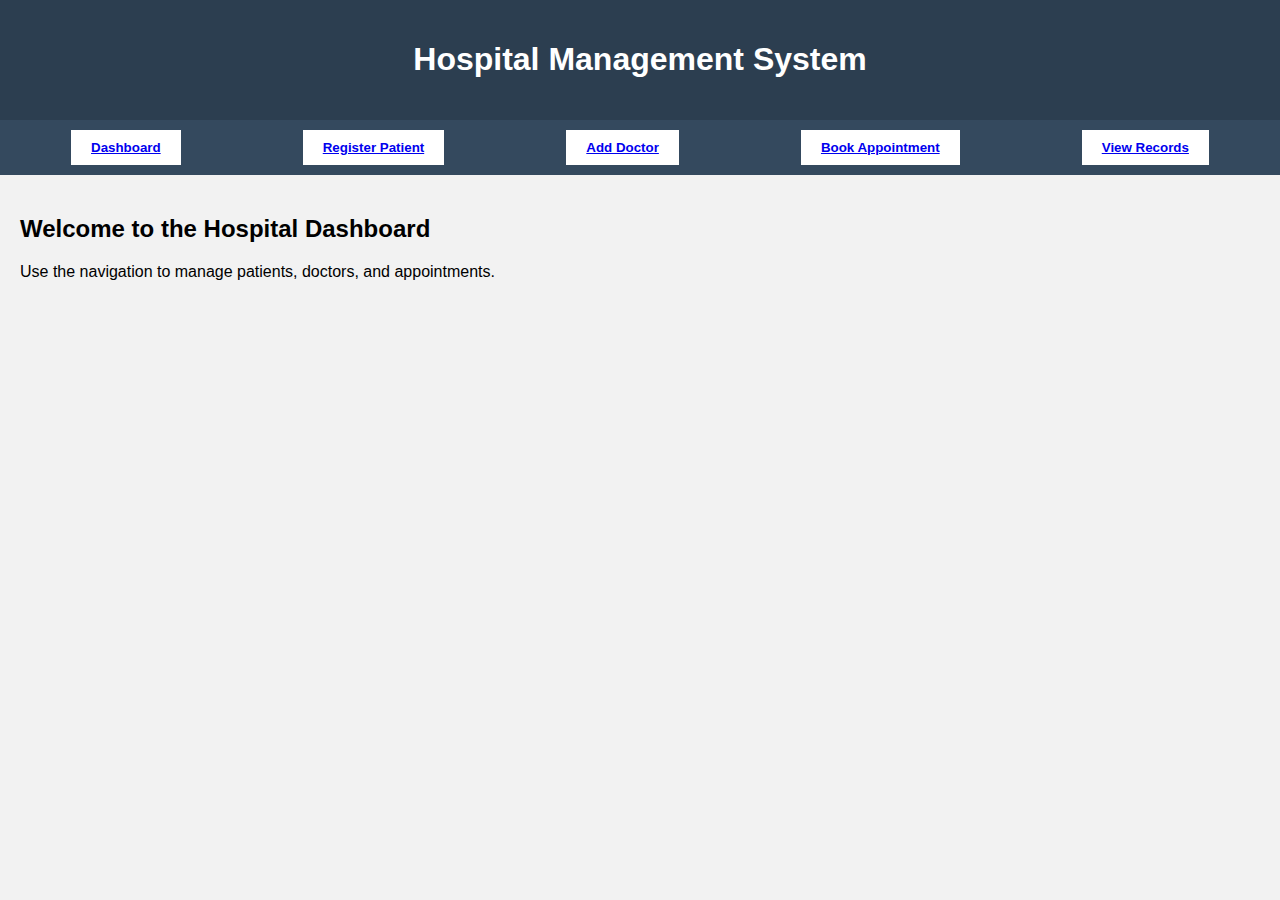
<file: redo/index.html>
<!DOCTYPE html>
<html lang="en">
<head>
  <meta charset="UTF-8">
  <link rel="Icon" href="/LOGO.jpg"></link>
  <title>SWASTHYAA</title>
  <link rel="stylesheet" href="style.css">
</head>
<body>
  <header>
    <h1>Hospital Management System</h1>
  </header>

  <nav>
    <button onclick="showSection('dashboard')"><a href="/dashboard.html">Dashboard</a></button>
    <button onclick="showSection('register-patient')"><a href="/register.html">Register Patient</a></button>
    <button onclick="showSection('add-doctor')"><a href="/doctor.html">Add Doctor</a></button>
    <button onclick="showSection('appointment')"><a href="/appoint.html">Book Appointment</a></button>
    <button onclick="showSection('records')"><a href="/record.html">View Records</a></button>
  </nav>
  

  <main>
    <!-- Dashboard -->
    <section id="dashboard" class="active">
      <h2>Welcome to the Hospital Dashboard</h2>
      <p>Use the navigation to manage patients, doctors, and appointments.</p>
    </section>

    <!-- Register Patient -->
    <section id="register-patient">
      <h2>Register Patient</h2>
      <form onsubmit="registerPatient(event)">
        <input type="text" id="p-name" placeholder="Patient Name" required>
        <input type="number" id="p-age" placeholder="Age" required>
        <input type="text" id="p-gender" placeholder="Gender" required>
        <input type="text" id="p-contact" placeholder="Contact" required>
        <button type="submit">Register</button>
      </form>
    </section>

    <!-- Add Doctor -->
    <section id="add-doctor">
      <h2>Add Doctor</h2>
      <form onsubmit="addDoctor(event)">
        <input type="text" id="d-name" placeholder="Doctor Name" required>
        <input type="text" id="d-specialty" placeholder="Specialization" required>
        <input type="text" id="d-contact" placeholder="Contact" required>
        <button type="submit">Add Doctor</button>
      </form>
    </section>

    <!-- Appointment -->
    <section id="appointment">
      <h2>Book Appointment</h2>
      <form onsubmit="bookAppointment(event)">
        <input type="text" id="a-patient" placeholder="Patient Name" required>
        <input type="text" id="a-doctor" placeholder="Doctor Name" required>
        <input type="date" id="a-date" required>
        <button type="submit">Book</button>
      </form>
    </section>

    <!-- View Records -->
    <section id="records">
      <h2>Records</h2>
      <button onclick="showPatients()">Show Patients</button>
      <button onclick="showDoctors()">Show Doctors</button>
      <button onclick="showAppointments()">Show Appointments</button>

      <div id="records-display"></div>
    </section>
  </main>

  <script src="script.js"></script>
</body>
</html>
</file>
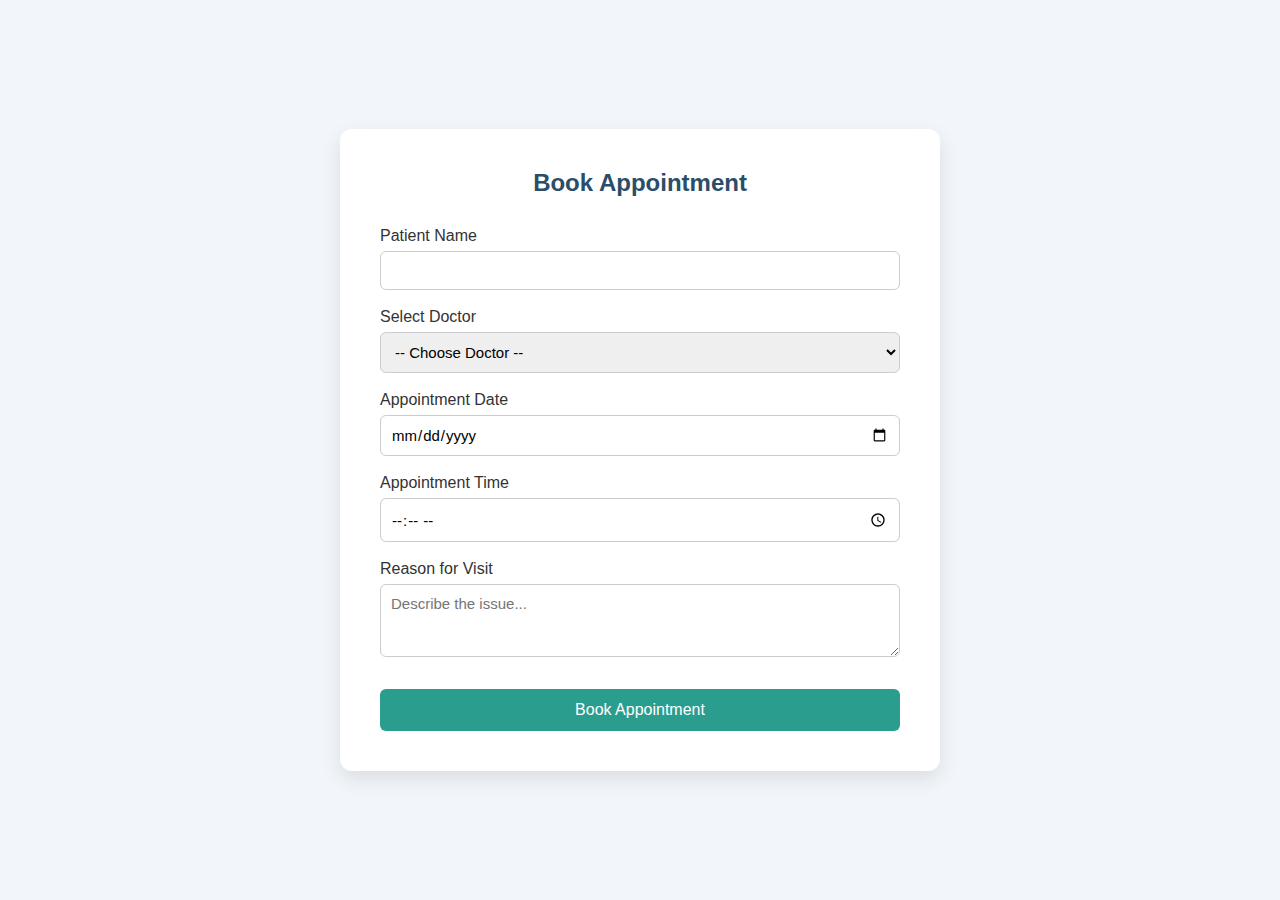
<file: redo/appoint.html>
<!DOCTYPE html>
<html lang="en">
<head>
  <meta charset="UTF-8" />
  <link rel="Icon" href="/LOGO.jpg"></link>
  <meta name="viewport" content="width=device-width, initial-scale=1.0"/>
  <title>SWASTHYAA</title>
  <style>
    * {
      margin: 0;
      padding: 0;
      box-sizing: border-box;
      font-family: 'Segoe UI', sans-serif;
    }

    body {
      background-color: #f2f6fa;
      display: flex;
      justify-content: center;
      align-items: center;
      min-height: 100vh;
    }

    .appointment-container {
      background: white;
      padding: 40px;
      border-radius: 12px;
      box-shadow: 0 8px 20px rgba(0, 0, 0, 0.1);
      max-width: 600px;
      width: 100%;
    }

    .appointment-container h2 {
      text-align: center;
      color: #2a4d69;
      margin-bottom: 30px;
    }

    .form-group {
      margin-bottom: 18px;
    }

    .form-group label {
      display: block;
      margin-bottom: 6px;
      color: #333;
    }

    .form-group input,
    .form-group select,
    .form-group textarea {
      width: 100%;
      padding: 10px;
      border: 1px solid #ccc;
      border-radius: 6px;
      font-size: 15px;
    }

    textarea {
      resize: vertical;
    }

    button {
      width: 100%;
      padding: 12px;
      background-color: #2a9d8f;
      color: white;
      font-size: 16px;
      border: none;
      border-radius: 6px;
      cursor: pointer;
      margin-top: 10px;
      transition: background 0.3s ease;
    }

    button:hover {
      background-color: #21867a;
    }
  </style>
</head>
<body>
  <div class="appointment-container">
    <h2>Book Appointment</h2>
    <form action="appointments.html" method="POST">
      <div class="form-group">
        <label for="patientName">Patient Name</label>
        <input type="text" id="patientName" name="patientName" required />
      </div>

      <div class="form-group">
        <label for="doctor">Select Doctor</label>
        <select id="doctor" name="doctor" required>
          <option value="">-- Choose Doctor --</option>
          <option value="Dr. John Smith">Dr. John Smith (Cardiologist)</option>
          <option value="Dr. Sarah Lee">Dr. Sarah Lee (Dermatologist)</option>
          <option value="Dr. A. Kumar">Dr. A. Kumar (Physician)</option>
        </select>
      </div>

      <div class="form-group">
        <label for="date">Appointment Date</label>
        <input type="date" id="date" name="date" required />
      </div>

      <div class="form-group">
        <label for="time">Appointment Time</label>
        <input type="time" id="time" name="time" required />
      </div>

      <div class="form-group">
        <label for="reason">Reason for Visit</label>
        <textarea id="reason" name="reason" rows="3" placeholder="Describe the issue..." required></textarea>
      </div>

      <button type="submit">Book Appointment</button>
    </form>
  </div>
</body>
</html>
</file>
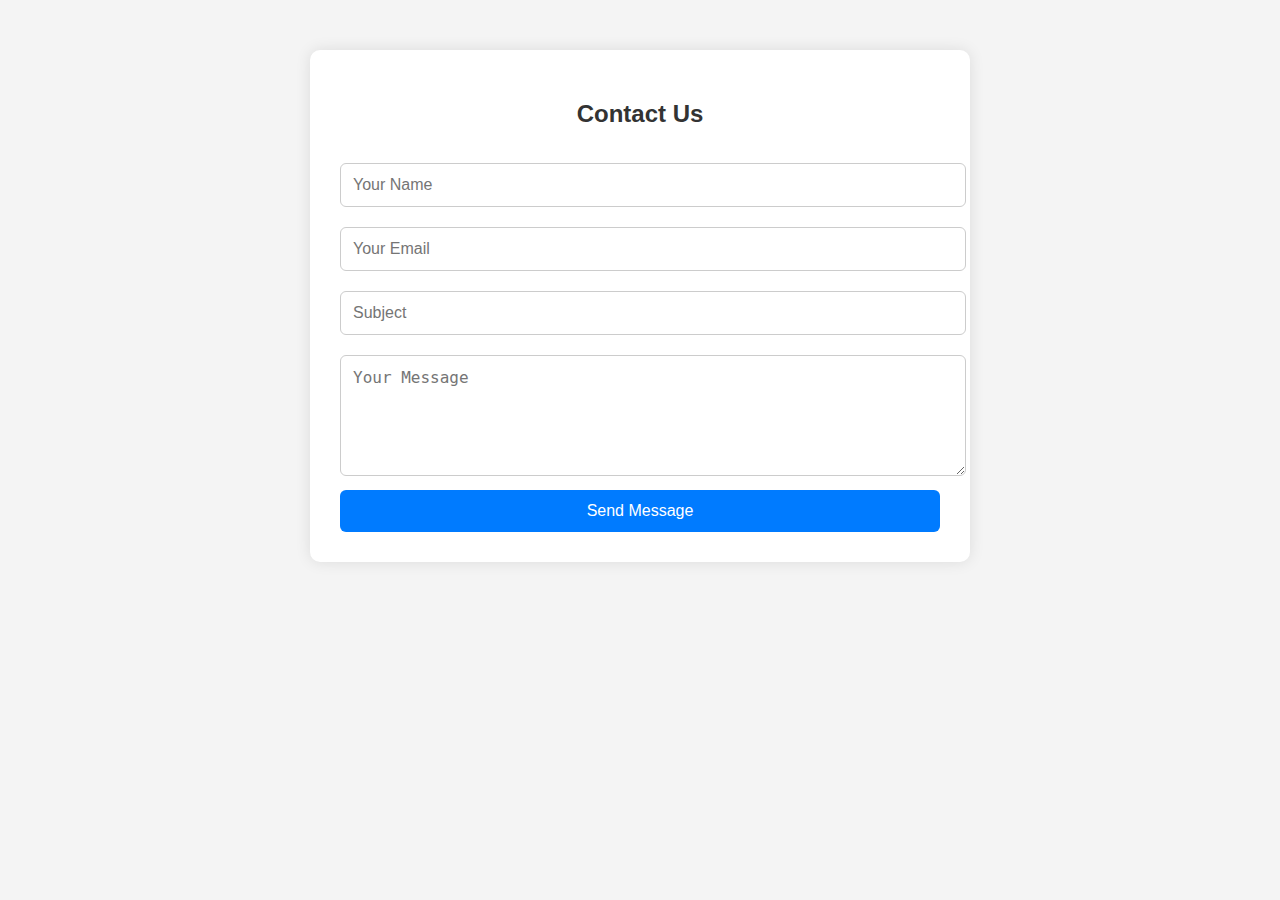
<file: redo/contact.html>
<!DOCTYPE html>
<html lang="en">
<head>
  <meta charset="UTF-8">
  <link rel="Icon" href="/LOGO.jpg"></link>
  <title>SWASTHYAA</title>
  <style>
    body {
      font-family: Arial, sans-serif;
      background: #f4f4f4;
      margin: 0;
      padding: 0;
    }

    .container {
      max-width: 600px;
      margin: 50px auto;
      background: white;
      padding: 30px;
      border-radius: 10px;
      box-shadow: 0 0 15px rgba(0,0,0,0.1);
    }

    h2 {
      text-align: center;
      margin-bottom: 25px;
      color: #333;
    }

    input, textarea {
      width: 100%;
      padding: 12px;
      margin: 10px 0;
      border: 1px solid #ccc;
      border-radius: 6px;
      font-size: 16px;
    }

    button {
      width: 100%;
      background: #007BFF;
      color: white;
      padding: 12px;
      border: none;
      border-radius: 6px;
      font-size: 16px;
      cursor: pointer;
    }

    button:hover {
      background: #0056b3;
    }

    .success {
      color: green;
      text-align: center;
      margin-top: 15px;
    }

    .error {
      color: red;
      text-align: center;
      margin-top: 15px;
    }
  </style>
</head>
<body>

  <div class="container">
    <h2>Contact Us</h2>
    <form id="contactForm">
      <input type="text" id="name" placeholder="Your Name" required>
      <input type="email" id="email" placeholder="Your Email" required>
      <input type="text" id="subject" placeholder="Subject" required>
      <textarea id="message" rows="5" placeholder="Your Message" required></textarea>
      <button type="submit">Send Message</button>
    </form>
    <div id="response"></div>
  </div>

  <script>
    document.getElementById('contactForm').addEventListener('submit', function(e) {
      e.preventDefault();

      const name = document.getElementById('name').value.trim();
      const email = document.getElementById('email').value.trim();
      const subject = document.getElementById('subject').value.trim();
      const message = document.getElementById('message').value.trim();
      const response = document.getElementById('response');

      if (!name || !email || !subject || !message) {
        response.innerHTML = "<p class='error'>Please fill out all fields.</p>";
        return;
      }

      // Simulate sending message
      response.innerHTML = "<p class='success'>Message sent successfully! We'll get back to you soon.</p>";

      // Clear form
      document.getElementById('contactForm').reset();
    });
  </script>

</body>
</html>
</file>
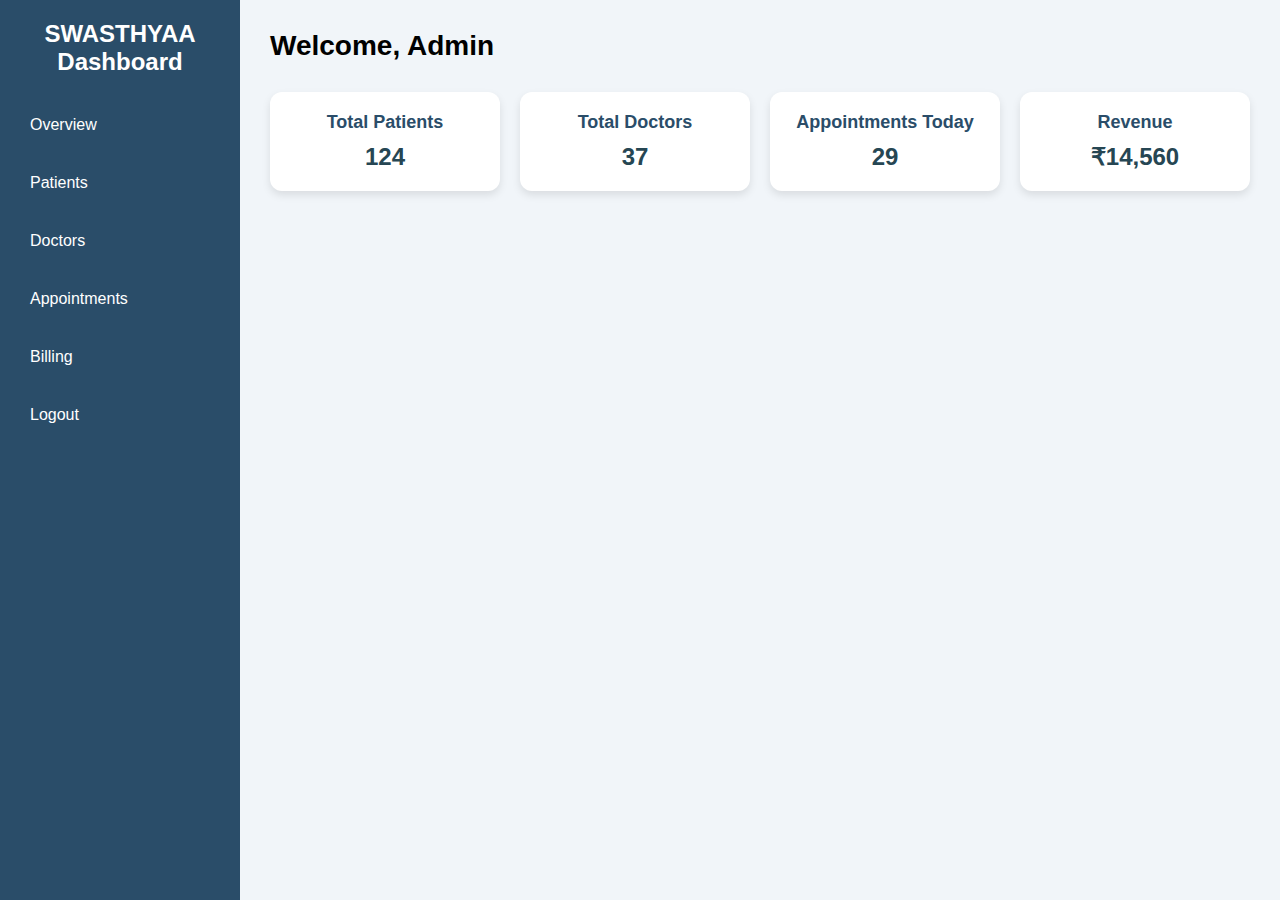
<file: redo/dashboard.html>
<!DOCTYPE html>
<html lang="en">
<head>
  <meta charset="UTF-8" />
  <link rel="Icon" href="/LOGO.jpg"></link>
  <meta name="viewport" content="width=device-width, initial-scale=1.0"/>
  <title>SWASTHYAA</title>
  <style>
    * {
      margin: 0;
      padding: 0;
      box-sizing: border-box;
      font-family: 'Segoe UI', sans-serif;
    }

    body {
      display: flex;
      height: 100vh;
      background-color: #f1f5f9;
    }

    .dashboard-container {
      display: flex;
      width: 100%;
    }

    .sidebar {
      width: 240px;
      background-color: #2a4d69;
      color: white;
      padding: 20px;
    }

    .sidebar h2 {
      margin-bottom: 30px;
      font-size: 24px;
      text-align: center;
    }

    .sidebar ul {
      list-style: none;
    }

    .sidebar ul li {
      margin-bottom: 20px;
    }

    .sidebar ul li a {
      color: white;
      text-decoration: none;
      font-size: 16px;
      display: block;
      padding: 10px;
      border-radius: 6px;
      transition: background 0.3s ease;
    }

    .sidebar ul li a:hover {
      background-color: #1f3a53;
    }

    .main-content {
      flex-grow: 1;
      padding: 30px;
    }

    header h1 {
      font-size: 28px;
      margin-bottom: 30px;
    }

    .cards {
      display: grid;
      grid-template-columns: repeat(auto-fit, minmax(220px, 1fr));
      gap: 20px;
    }

    .card {
      background-color: white;
      padding: 20px;
      border-radius: 12px;
      box-shadow: 0 4px 8px rgba(0,0,0,0.1);
      text-align: center;
    }

    .card h3 {
      font-size: 18px;
      margin-bottom: 10px;
      color: #2a4d69;
    }

    .card p {
      font-size: 24px;
      font-weight: bold;
      color: #264653;
    }
  </style>
</head>
<body>
  <div class="dashboard-container">
    <aside class="sidebar">
      <h2>SWASTHYAA Dashboard</h2>
      <nav>
        <ul>
          <li><a href="#">Overview</a></li>
          <li><a href="#">Patients</a></li>
          <li><a href="#">Doctors</a></li>
          <li><a href="#">Appointments</a></li>
          <li><a href="#">Billing</a></li>
          <li><a href="#">Logout</a></li>
        </ul>
      </nav>
    </aside>

    <main class="main-content">
      <header>
        <h1>Welcome, Admin</h1>
      </header>

      <section class="cards">
        <div class="card">
          <h3>Total Patients</h3>
          <p>124</p>
        </div>
        <div class="card">
          <h3>Total Doctors</h3>
          <p>37</p>
        </div>
        <div class="card">
          <h3>Appointments Today</h3>
          <p>29</p>
        </div>
        <div class="card">
          <h3>Revenue</h3>
          <p>₹14,560</p>
        </div>
      </section>
    </main>
  </div>
</body>
</html>
</file>
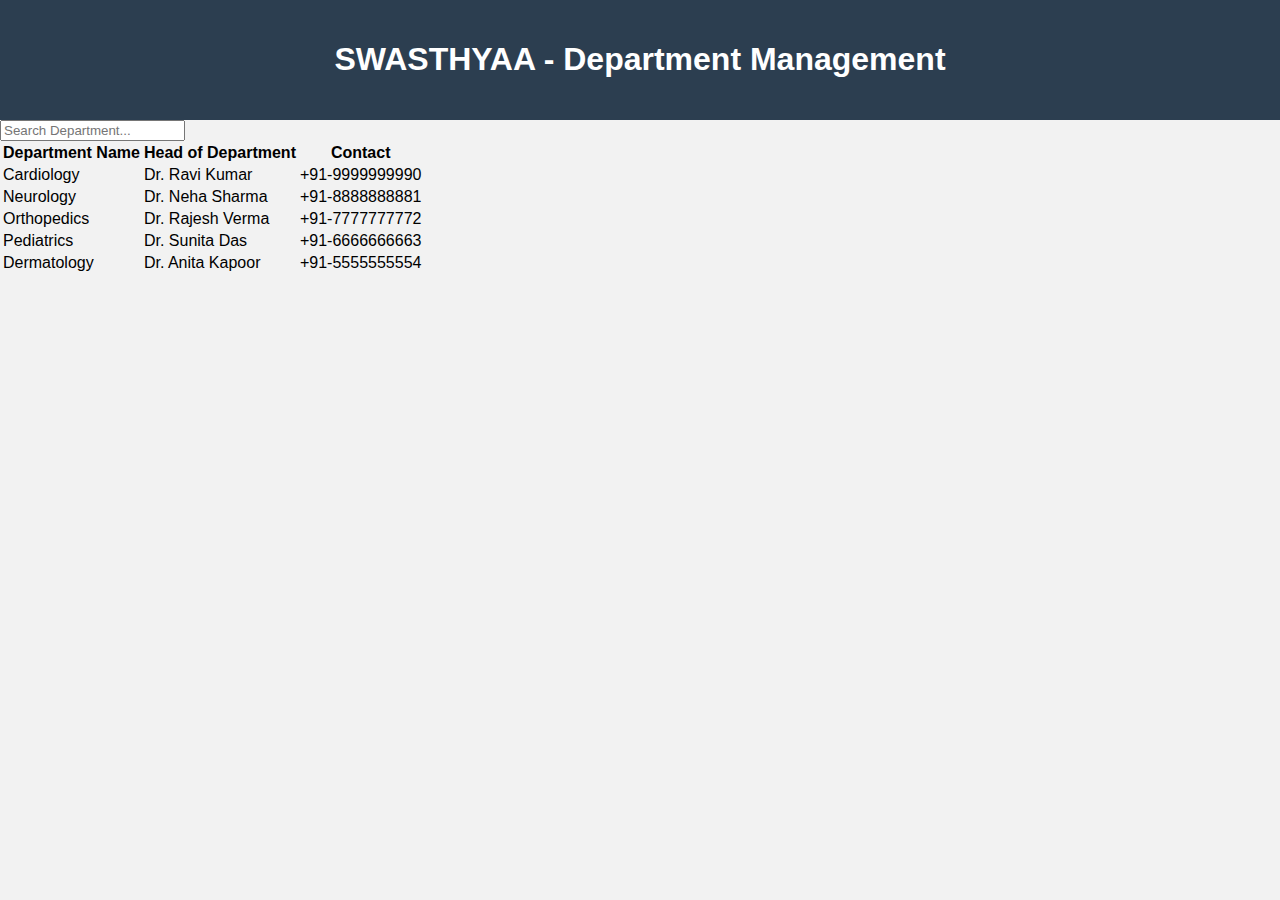
<file: redo/dep.html>
<!DOCTYPE html>
<html lang="en">
<head>
  <meta charset="UTF-8" />
  <link rel="Icon" href="/LOGO.jpg"></link>
  <meta name="viewport" content="width=device-width, initial-scale=1.0"/>
  <title>SWASTHYAA</title>
  <link rel="stylesheet" href="style.css" />
</head>
<body>
  <div class="container">
    <header>
      <h1>SWASTHYAA - Department Management</h1>
    </header>

    <div class="controls">
      <input type="text" id="searchInput" placeholder="Search Department..." onkeyup="searchDepartments()" />
    </div>

    <table id="departmentTable">
      <thead>
        <tr>
          <th onclick="sortTable(0)">Department Name</th>
          <th onclick="sortTable(1)">Head of Department</th>
          <th onclick="sortTable(2)">Contact</th>
        </tr>
      </thead>
      <tbody>
        <tr>
          <td>Cardiology</td>
          <td>Dr. Ravi Kumar</td>
          <td>+91-9999999990</td>
        </tr>
        <tr>
          <td>Neurology</td>
          <td>Dr. Neha Sharma</td>
          <td>+91-8888888881</td>
        </tr>
        <tr>
          <td>Orthopedics</td>
          <td>Dr. Rajesh Verma</td>
          <td>+91-7777777772</td>
        </tr>
        <tr>
          <td>Pediatrics</td>
          <td>Dr. Sunita Das</td>
          <td>+91-6666666663</td>
        </tr>
        <tr>
          <td>Dermatology</td>
          <td>Dr. Anita Kapoor</td>
          <td>+91-5555555554</td>
        </tr>
      </tbody>
    </table>
  </div>

  <script src="script.js"></script>
</body>
</html>
</file>
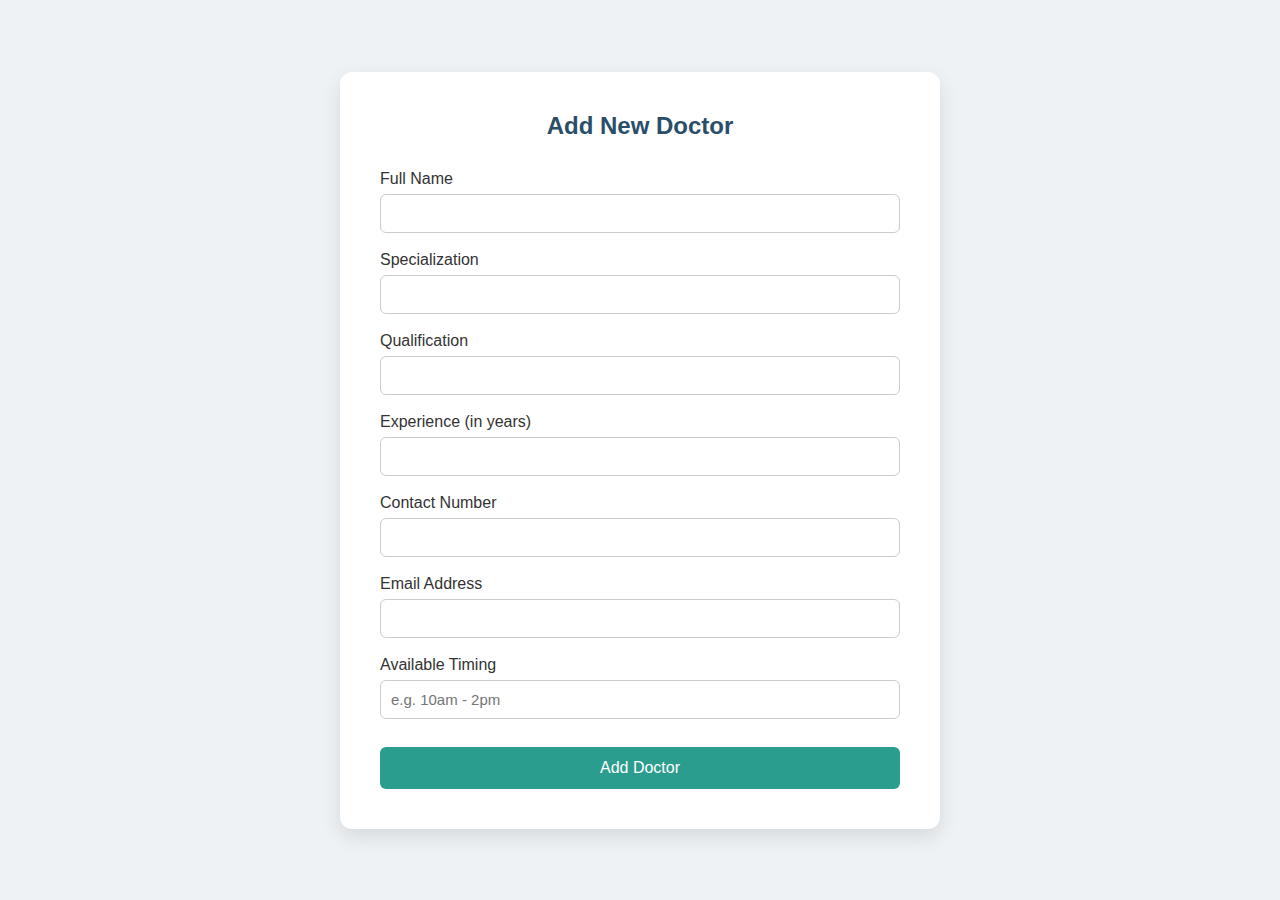
<file: redo/doctor.html>
<!DOCTYPE html>
<html lang="en">
<head>
  <meta charset="UTF-8" />
  <link rel="Icon" href="/LOGO.jpg"></link>
  <meta name="viewport" content="width=device-width, initial-scale=1.0"/>
  <title>SWASTHYAA</title>
  <style>
    * {
      margin: 0;
      padding: 0;
      box-sizing: border-box;
      font-family: 'Segoe UI', sans-serif;
    }

    body {
      background-color: #eef2f5;
      display: flex;
      justify-content: center;
      align-items: center;
      min-height: 100vh;
    }

    .form-container {
      background-color: white;
      padding: 40px;
      border-radius: 12px;
      box-shadow: 0 8px 20px rgba(0, 0, 0, 0.1);
      max-width: 600px;
      width: 100%;
    }

    .form-container h2 {
      text-align: center;
      color: #2a4d69;
      margin-bottom: 30px;
    }

    .form-group {
      margin-bottom: 18px;
    }

    .form-group label {
      display: block;
      margin-bottom: 6px;
      color: #333;
    }

    .form-group input,
    .form-group select,
    .form-group textarea {
      width: 100%;
      padding: 10px;
      font-size: 15px;
      border: 1px solid #ccc;
      border-radius: 6px;
    }

    textarea {
      resize: vertical;
    }

    button {
      width: 100%;
      padding: 12px;
      background-color: #2a9d8f;
      color: white;
      font-size: 16px;
      border: none;
      border-radius: 6px;
      cursor: pointer;
      transition: background 0.3s ease;
      margin-top: 10px;
    }

    button:hover {
      background-color: #21867a;
    }
  </style>
</head>
<body>
  <div class="form-container">
    <h2>Add New Doctor</h2>
    <form action="doctors.html" method="POST">
      <div class="form-group">
        <label for="doctorName">Full Name</label>
        <input type="text" id="doctorName" name="doctorName" required />
      </div>

      <div class="form-group">
        <label for="specialization">Specialization</label>
        <input type="text" id="specialization" name="specialization" required />
      </div>

      <div class="form-group">
        <label for="qualification">Qualification</label>
        <input type="text" id="qualification" name="qualification" required />
      </div>

      <div class="form-group">
        <label for="experience">Experience (in years)</label>
        <input type="number" id="experience" name="experience" min="0" required />
      </div>

      <div class="form-group">
        <label for="contact">Contact Number</label>
        <input type="tel" id="contact" name="contact" pattern="[0-9]{10}" required />
      </div>

      <div class="form-group">
        <label for="email">Email Address</label>
        <input type="email" id="email" name="email" required />
      </div>

      <div class="form-group">
        <label for="timing">Available Timing</label>
        <input type="text" id="timing" name="timing" placeholder="e.g. 10am - 2pm" required />
      </div>

      <button type="submit">Add Doctor</button>
    </form>
  </div>
</body>
</html>
</file>
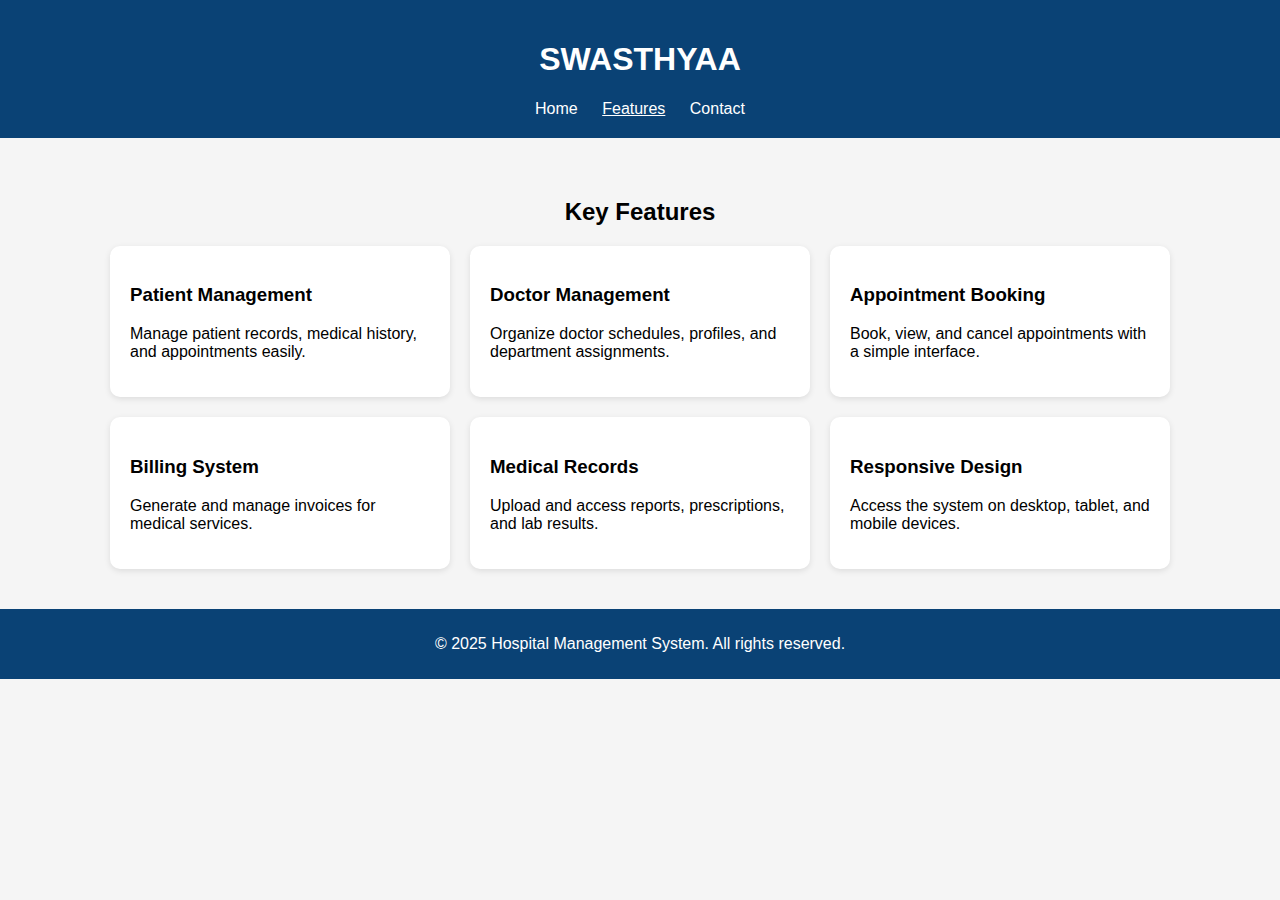
<file: redo/features.html>
<!DOCTYPE html>
<html lang="en">
<head>
  <meta charset="UTF-8">
  <link rel="Icon" href="/LOGO.jpg"></link>
  <meta name="viewport" content="width=device-width, initial-scale=1">
  <title>SWASTHYAA</title>
  <link rel="stylesheet" href="features.css">
</head>
<body>
  <header>
    <h1>SWASTHYAA</h1>
    <nav>
      <a href="index.html">Home</a>
      <a href="features.html" class="active">Features</a>
      <a href="contact.html">Contact</a>
    </nav>
  </header>

  <section class="features">
    <h2>Key Features</h2>
    <div class="feature-list">
      <div class="feature-card">
        <h3>Patient Management</h3>
        <p>Manage patient records, medical history, and appointments easily.</p>
      </div>
      <div class="feature-card">
        <h3>Doctor Management</h3>
        <p>Organize doctor schedules, profiles, and department assignments.</p>
      </div>
      <div class="feature-card">
        <h3>Appointment Booking</h3>
        <p>Book, view, and cancel appointments with a simple interface.</p>
      </div>
      <div class="feature-card">
        <h3>Billing System</h3>
        <p>Generate and manage invoices for medical services.</p>
      </div>
      <div class="feature-card">
        <h3>Medical Records</h3>
        <p>Upload and access reports, prescriptions, and lab results.</p>
      </div>
      <div class="feature-card">
        <h3>Responsive Design</h3>
        <p>Access the system on desktop, tablet, and mobile devices.</p>
      </div>
    </div>
  </section>

  <footer>
    <p>&copy; 2025 Hospital Management System. All rights reserved.</p>
  </footer>

  <script src="features.html"></script>
</body>
</html>
</file>
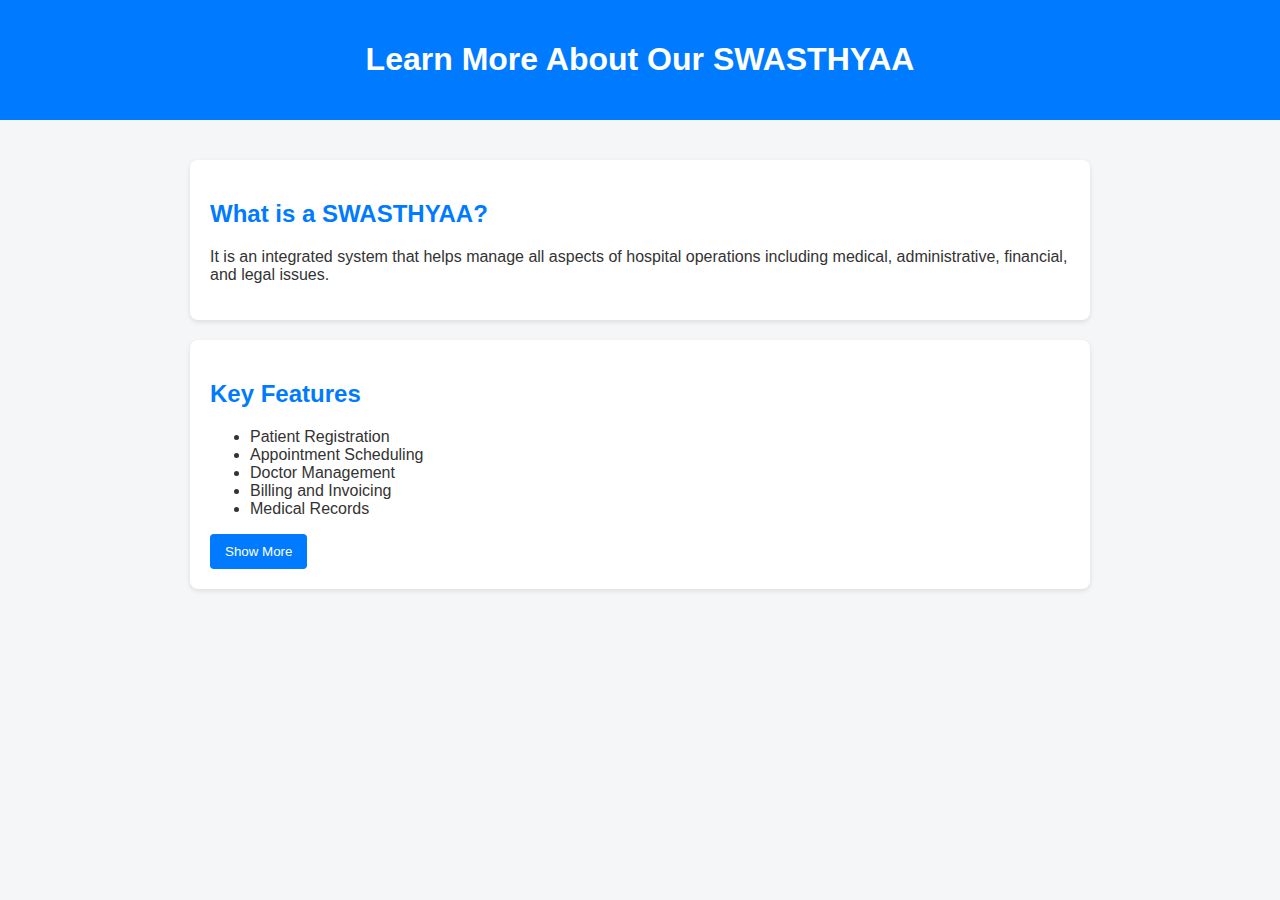
<file: redo/learn.html>
<!DOCTYPE html>
<html lang="en">
<head>
  <meta charset="UTF-8">
  <link rel="Icon" href="/LOGO.jpg"></link>
  <meta name="viewport" content="width=device-width, initial-scale=1">
  <title>SWASTHYAA</title>
  <style>
    body {
      font-family: Arial, sans-serif;
      margin: 0;
      background-color: #f4f6f8;
      color: #333;
    }

    header {
      background-color: #007bff;
      color: white;
      padding: 20px;
      text-align: center;
    }

    .content {
      padding: 40px 20px;
      max-width: 900px;
      margin: auto;
    }

    .section {
      background-color: white;
      margin-bottom: 20px;
      padding: 20px;
      border-radius: 8px;
      box-shadow: 0 2px 5px rgba(0,0,0,0.1);
    }

    h2 {
      color: #007bff;
    }

    button {
      background-color: #007bff;
      color: white;
      padding: 10px 15px;
      border: none;
      border-radius: 4px;
      cursor: pointer;
    }

    button:hover {
      background-color: #0056b3;
    }

    .extra-info {
      display: none;
      margin-top: 10px;
      color: #444;
    }
  </style>
</head>
<body>

  <header>
    <h1>Learn More About Our SWASTHYAA</h1>
  </header>

  <div class="content">
    <div class="section">
      <h2>What is a SWASTHYAA?</h2>
      <p>It is an integrated system that helps manage all aspects of hospital operations including medical, administrative, financial, and legal issues.</p>
    </div>

    <div class="section">
      <h2>Key Features</h2>
      <ul>
        <li>Patient Registration</li>
        <li>Appointment Scheduling</li>
        <li>Doctor Management</li>
        <li>Billing and Invoicing</li>
        <li>Medical Records</li>
      </ul>
      <button onclick="toggleInfo()">Show More</button>
      <div class="extra-info" id="moreInfo">
        <p>Our system also supports pharmacy management, staff coordination, inventory tracking, and comprehensive reports to improve decision making.</p>
      </div>
    </div>
  </div>

  <script>
    function toggleInfo() {
      const info = document.getElementById("moreInfo");
      info.style.display = info.style.display === "block" ? "none" : "block";
    }
  </script>

</body>
</html>
</file>
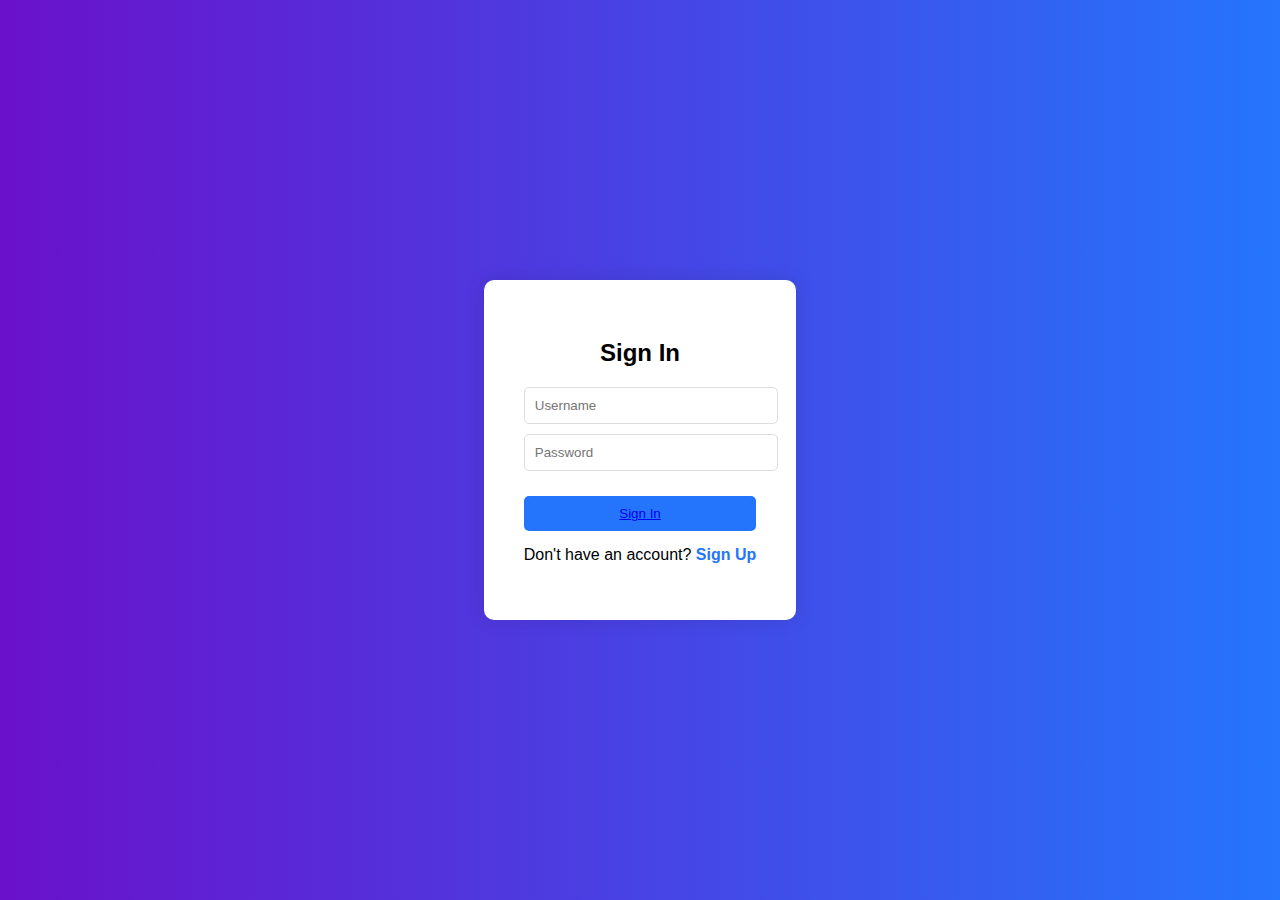
<file: redo/login.html>
<!DOCTYPE html>
<html lang="en">
<head>
  <meta charset="UTF-8">
  <link rel="Icon" href="/LOGO.jpg"></link>
  <meta name="viewport" content="width=device-width, initial-scale=1.0">
  <title>SWASTHYAA</title>
  <link rel="stylesheet" href="login.css">
</head>
<body>
  <div class="container">
    <div class="form-box">
      <h2 id="formTitle">Sign In</h2>
      <form id="authForm">
        <div class="input-box">
          <input type="text" id="username" placeholder="Username" required>
        </div>
        <div class="input-box">
          <input type="password" id="password" placeholder="Password" required>
        </div>
        <div class="input-box" id="emailBox" style="display: none;">
          <input type="email" id="email" placeholder="Email">
        </div>
        <button type="submit" class="btn" id="submitBtn"><a href="/home.html">Sign In</a></button>
        <p class="toggle-text">
          Don't have an account? <a href="#" id="toggleForm">Sign Up</a>
        </p>
      </form>
    </div>
  </div>

  <script src="login.js"></script>
</body>
</html>
</file>
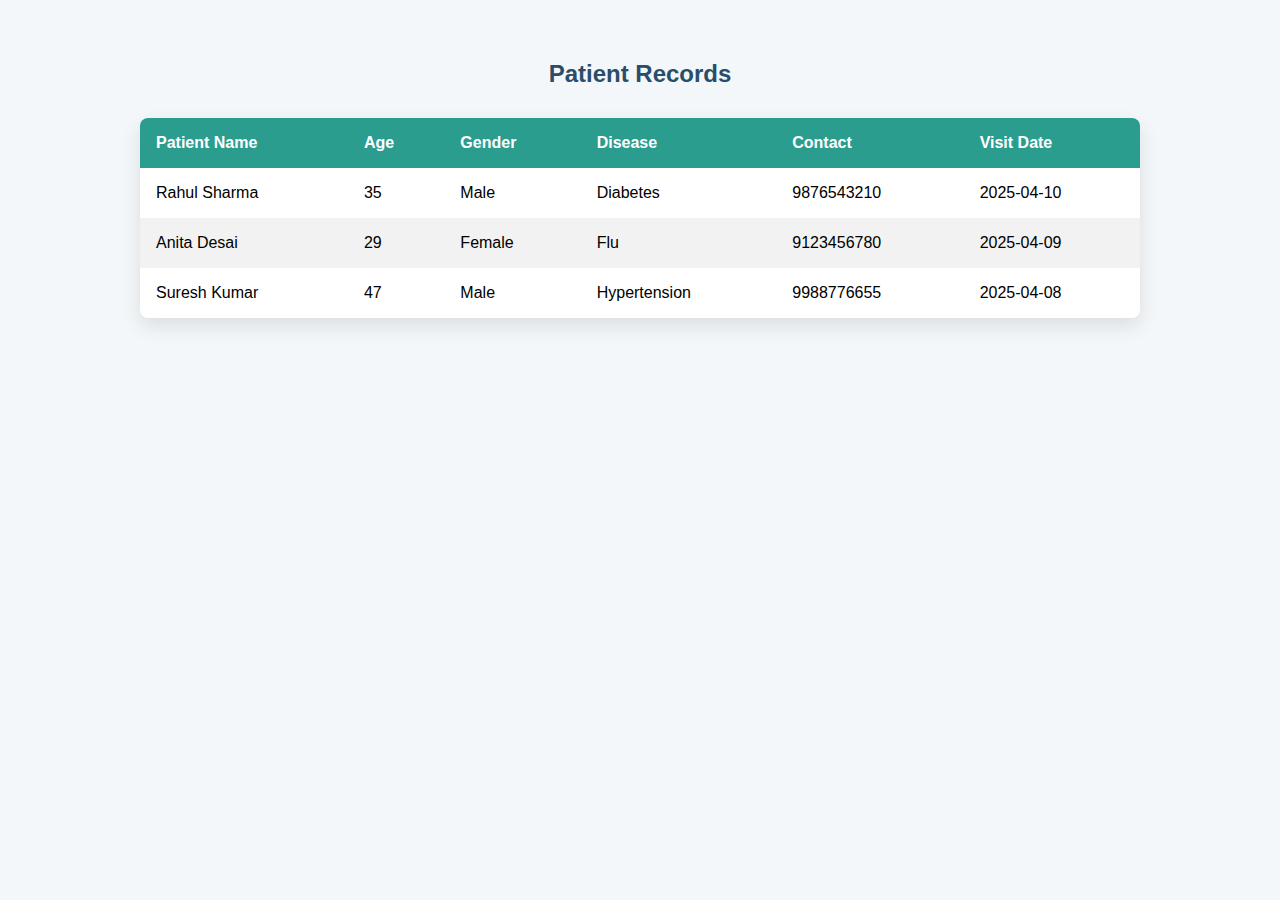
<file: redo/record.html>
<!DOCTYPE html>
<html lang="en">
<head>
  <meta charset="UTF-8" />
  <link rel="Icon" href="/LOGO.jpg"></link>
  <meta name="viewport" content="width=device-width, initial-scale=1.0"/>
  <title>SWASTHYAA</title>
  <style>
    body {
      margin: 0;
      font-family: 'Segoe UI', sans-serif;
      background-color: #f4f7fa;
      padding: 40px;
    }

    h2 {
      text-align: center;
      color: #2a4d69;
      margin-bottom: 30px;
    }

    .records-table {
      width: 100%;
      max-width: 1000px;
      margin: auto;
      border-collapse: collapse;
      box-shadow: 0 8px 20px rgba(0, 0, 0, 0.1);
      background-color: white;
      border-radius: 8px;
      overflow: hidden;
    }

    .records-table th,
    .records-table td {
      padding: 16px;
      text-align: left;
    }

    .records-table th {
      background-color: #2a9d8f;
      color: white;
    }

    .records-table tr:nth-child(even) {
      background-color: #f2f2f2;
    }

    .records-table tr:hover {
      background-color: #e0f7f4;
    }

    @media (max-width: 768px) {
      .records-table, .records-table thead, .records-table tbody, .records-table th, .records-table td, .records-table tr {
        display: block;
      }

      .records-table tr {
        margin-bottom: 20px;
        background: #fff;
        border-radius: 8px;
        box-shadow: 0 2px 8px rgba(0,0,0,0.05);
      }

      .records-table td {
        padding: 12px;
        position: relative;
        padding-left: 50%;
      }

      .records-table td::before {
        position: absolute;
        top: 12px;
        left: 16px;
        width: 45%;
        white-space: nowrap;
        font-weight: bold;
        color: #333;
      }

      .records-table td:nth-of-type(1)::before { content: "Patient Name"; }
      .records-table td:nth-of-type(2)::before { content: "Age"; }
      .records-table td:nth-of-type(3)::before { content: "Gender"; }
      .records-table td:nth-of-type(4)::before { content: "Disease"; }
      .records-table td:nth-of-type(5)::before { content: "Contact"; }
      .records-table td:nth-of-type(6)::before { content: "Visit Date"; }
    }
  </style>
</head>
<body>

  <h2>Patient Records</h2>
  <table class="records-table">
    <thead>
      <tr>
        <th>Patient Name</th>
        <th>Age</th>
        <th>Gender</th>
        <th>Disease</th>
        <th>Contact</th>
        <th>Visit Date</th>
      </tr>
    </thead>
    <tbody>
      <tr>
        <td>Rahul Sharma</td>
        <td>35</td>
        <td>Male</td>
        <td>Diabetes</td>
        <td>9876543210</td>
        <td>2025-04-10</td>
      </tr>
      <tr>
        <td>Anita Desai</td>
        <td>29</td>
        <td>Female</td>
        <td>Flu</td>
        <td>9123456780</td>
        <td>2025-04-09</td>
      </tr>
      <tr>
        <td>Suresh Kumar</td>
        <td>47</td>
        <td>Male</td>
        <td>Hypertension</td>
        <td>9988776655</td>
        <td>2025-04-08</td>
      </tr>
      <!-- Add more records here -->
    </tbody>
  </table>

</body>
</html>
</file>
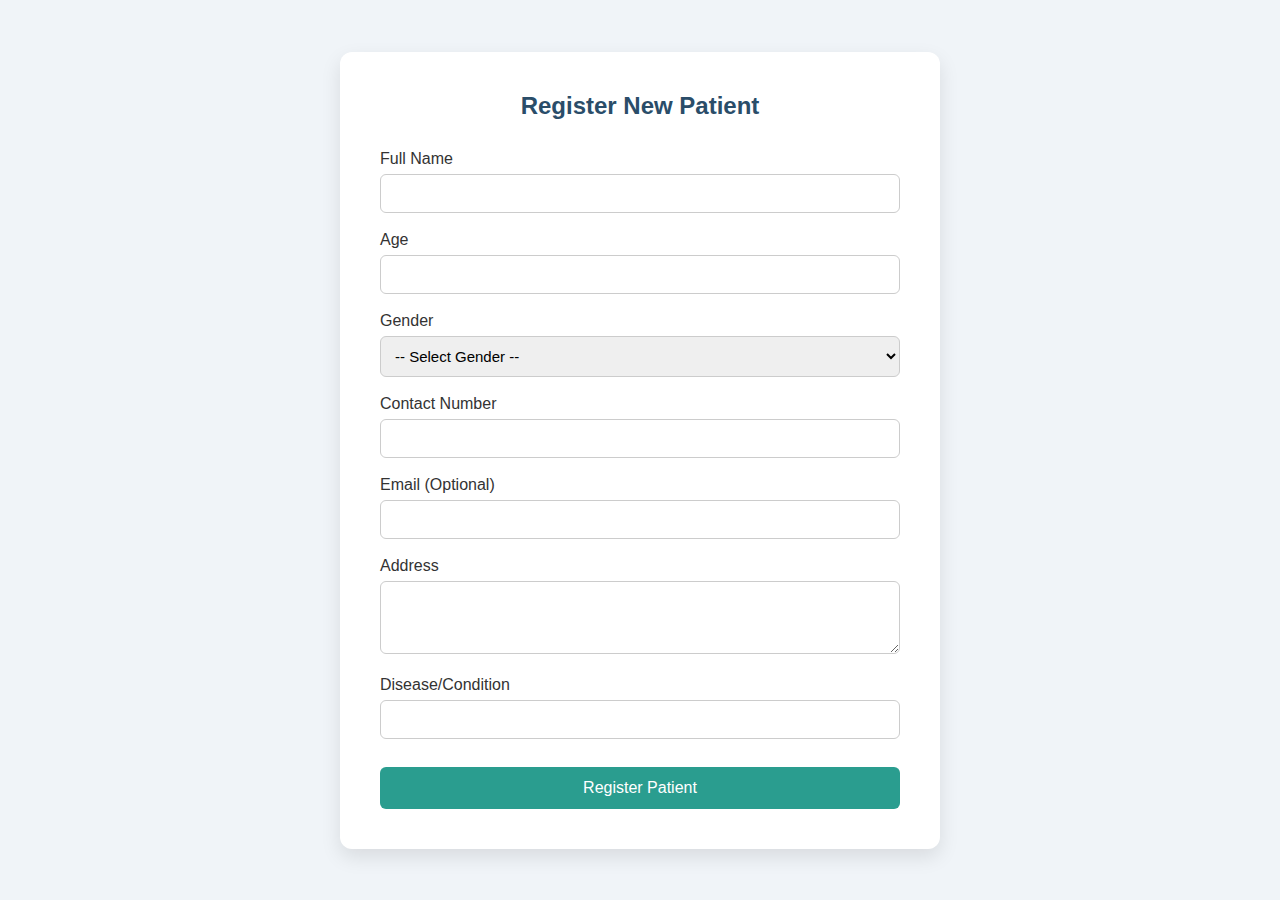
<file: redo/register.html>
<!DOCTYPE html>
<html lang="en">
<head>
  <meta charset="UTF-8" />
  <link rel="Icon" href="/LOGO.jpg"></link>
  <meta name="viewport" content="width=device-width, initial-scale=1.0"/>
  <title>SWASTHYAA</title>
  <style>
    * {
      margin: 0;
      padding: 0;
      box-sizing: border-box;
      font-family: 'Segoe UI', sans-serif;
    }

    body {
      background: #f0f4f8;
      display: flex;
      justify-content: center;
      align-items: center;
      min-height: 100vh;
    }

    .register-container {
      background: white;
      padding: 40px;
      border-radius: 12px;
      box-shadow: 0 8px 20px rgba(0, 0, 0, 0.1);
      max-width: 600px;
      width: 100%;
    }

    .register-container h2 {
      text-align: center;
      margin-bottom: 30px;
      color: #2a4d69;
    }

    .form-group {
      margin-bottom: 18px;
    }

    .form-group label {
      display: block;
      margin-bottom: 6px;
      color: #333;
    }

    .form-group input,
    .form-group select,
    .form-group textarea {
      width: 100%;
      padding: 10px;
      border: 1px solid #ccc;
      border-radius: 6px;
      font-size: 15px;
    }

    textarea {
      resize: vertical;
    }

    button {
      width: 100%;
      padding: 12px;
      background-color: #2a9d8f;
      color: white;
      font-size: 16px;
      border: none;
      border-radius: 6px;
      cursor: pointer;
      margin-top: 10px;
      transition: background 0.3s ease;
    }

    button:hover {
      background-color: #21867a;
    }
  </style>
</head>
<body>
  <div class="register-container">
    <h2>Register New Patient</h2>
    <form action="patients.html" method="POST">
      <div class="form-group">
        <label for="patientName">Full Name</label>
        <input type="text" id="patientName" name="patientName" required />
      </div>

      <div class="form-group">
        <label for="age">Age</label>
        <input type="number" id="age" name="age" min="0" required />
      </div>

      <div class="form-group">
        <label for="gender">Gender</label>
        <select id="gender" name="gender" required>
          <option value="">-- Select Gender --</option>
          <option value="male">Male</option>
          <option value="female">Female</option>
          <option value="other">Other</option>
        </select>
      </div>

      <div class="form-group">
        <label for="contact">Contact Number</label>
        <input type="tel" id="contact" name="contact" pattern="[0-9]{10}" required />
      </div>

      <div class="form-group">
        <label for="email">Email (Optional)</label>
        <input type="email" id="email" name="email" />
      </div>

      <div class="form-group">
        <label for="address">Address</label>
        <textarea id="address" name="address" rows="3" required></textarea>
      </div>

      <div class="form-group">
        <label for="disease">Disease/Condition</label>
        <input type="text" id="disease" name="disease" required />
      </div>

      <button type="submit">Register Patient</button>
    </form>
  </div>
</body>
</html>
</file>
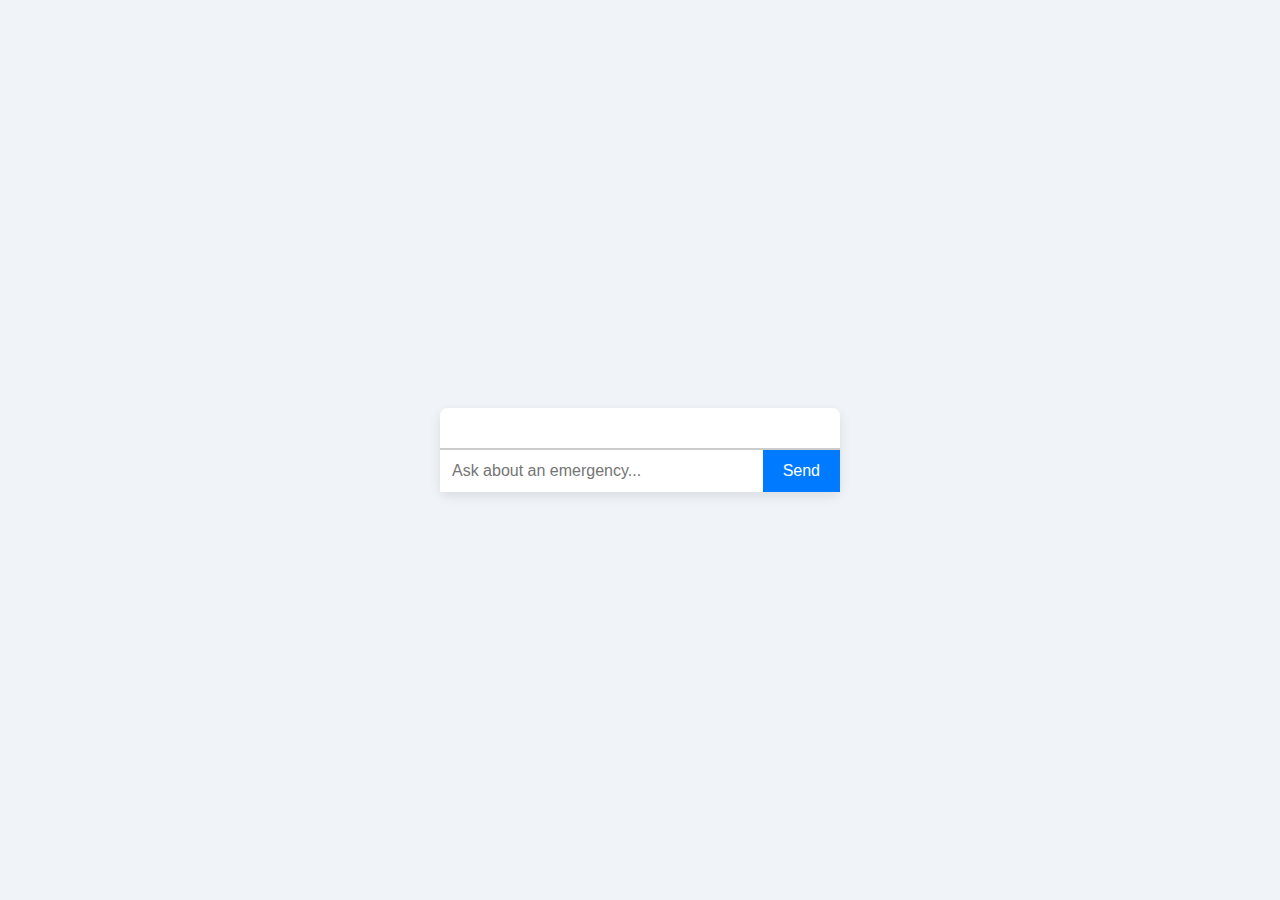
<file: redo/try.html>
<!DOCTYPE html>
<html lang="en">
<head>
  <meta charset="UTF-8">
  
  <link rel="Icon" href="/LOGO.jpg"></link>
  <title>SWASTHYAA</title>
  <link rel="stylesheet" href="try.css">
</head>
<body>
    <style>
        body{
            background-image:url("https://img.freepik.com/free-photo/health-still-life-with-copy-space_23-2148854031.jpg");
            background-size: cover;
            background-repeat:no-repeat;
            background-position:center;
        }
    </style>
  
  <div class="chat-container">
    <div class="chat-box" id="chatBox"></div>
    <div class="input-area">
      <input type="text" id="userInput" placeholder="Ask about an emergency..." />
      <button onclick="sendMessage()">Send</button>
    </div>
  </div>

  <script src="try.js"></script>
</body>
</html>
</file>
<file: redo/style.css>
body {
    font-family: Arial, sans-serif;
    margin: 0;
    padding: 0;
    background: #f2f2f2;
  }
  
  header {
    background: #2c3e50;
    color: white;
    padding: 20px;
    text-align: center;
  }
  
  nav {
    display: flex;
    background: #34495e;
    padding: 10px;
    justify-content: space-around;
  }
  
  nav button {
    background: white;
    border: none;
    padding: 10px 20px;
    cursor: pointer;
    font-weight: bold;
  }
  
  nav button:hover {
    background: #ecf0f1;
  }
  
  main {
    padding: 20px;
  }
  
  section {
    display: none;
  }
  
  section.active {
    display: block;
  }
  
  form {
    display: flex;
    flex-direction: column;
    max-width: 400px;
  }
  
  form input, form button {
    margin: 10px 0;
    padding: 10px;
  }
  
  #records-display {
    background: white;
    padding: 15px;
    margin-top: 20px;
    border-radius: 5px;
  }
</file>
<file: redo/features.css>
body {
    font-family: Arial, sans-serif;
    margin: 0;
    padding: 0;
    background: #f5f5f5;
  }
  
  header {
    background-color: #0a4275;
    color: white;
    padding: 20px;
    text-align: center;
  }
  
  nav {
    margin-top: 10px;
  }
  
  nav a {
    color: white;
    text-decoration: none;
    margin: 0 10px;
  }
  
  nav a.active {
    text-decoration: underline;
  }
  
  .features {
    padding: 40px;
    text-align: center;
  }
  
  .feature-list {
    display: flex;
    flex-wrap: wrap;
    justify-content: center;
    gap: 20px;
  }
  
  .feature-card {
    background: white;
    border-radius: 10px;
    box-shadow: 0 2px 6px rgba(0, 0, 0, 0.1);
    width: 300px;
    padding: 20px;
    text-align: left;
    transition: transform 0.3s ease;
  }
  
  .feature-card:hover {
    transform: translateY(-5px);
  }
  
  footer {
    background-color: #0a4275;
    color: white;
    text-align: center;
    padding: 10px;
  }
</file>
<file: redo/login.css>
body {
    font-family: Arial, sans-serif;
    background: linear-gradient(to right, #6a11cb, #2575fc);
    margin: 0;
    display: flex;
    justify-content: center;
    align-items: center;
    height: 100vh;
  }
  
  .container {
    background: white;
    padding: 40px;
    border-radius: 10px;
    box-shadow: 0 0 20px rgba(0,0,0,0.1);
  }
  
  .form-box h2 {
    text-align: center;
    margin-bottom: 20px;
  }
  
  .input-box {
    margin: 10px 0;
  }
  
  .input-box input {
    width: 100%;
    padding: 10px;
    border: 1px solid #ddd;
    border-radius: 5px;
  }
  
  .btn {
    width: 100%;
    padding: 10px;
    background-color: #2575fc;
    color: white;
    border: none;
    border-radius: 5px;
    margin-top: 15px;
    cursor: pointer;
  }
  
  .toggle-text {
    margin-top: 15px;
    text-align: center;
  }
  
  .toggle-text a {
    color: #2575fc;
    text-decoration: none;
    font-weight: bold;
  }
</file>
<file: redo/try.css>
body {
    margin: 0;
    font-family: Arial, sans-serif;
    background-color: #f0f4f8;
    display: flex;
    justify-content: center;
    align-items: center;
    height: 100vh;
  }
  
  .chat-container {
    background: #fff;
    width: 400px;
    max-height: 600px;
    display: flex;
    flex-direction: column;
    border-radius: 8px;
    box-shadow: 0 4px 12px rgba(0, 0, 0, 0.1);
  }
  
  .chat-box {
    flex: 1;
    padding: 20px;
    overflow-y: auto;
    border-bottom: 1px solid #ccc;
  }
  
  .message {
    margin-bottom: 10px;
    line-height: 1.4;
  }
  
  .user {
    text-align: right;
    color: #333;
  }
  
  .bot {
    text-align: left;
    color: #007bff;
  }
  
  .input-area {
    display: flex;
    border-top: 1px solid #ccc;
  }
  
  #userInput {
    flex: 1;
    padding: 12px;
    border: none;
    font-size: 16px;
    outline: none;
  }
  
  button {
    background-color: #007bff;
    color: white;
    border: none;
    padding: 0 20px;
    cursor: pointer;
    font-size: 16px;
  }
  
  button:hover {
    background-color: #0056b3;
  }
</file>
